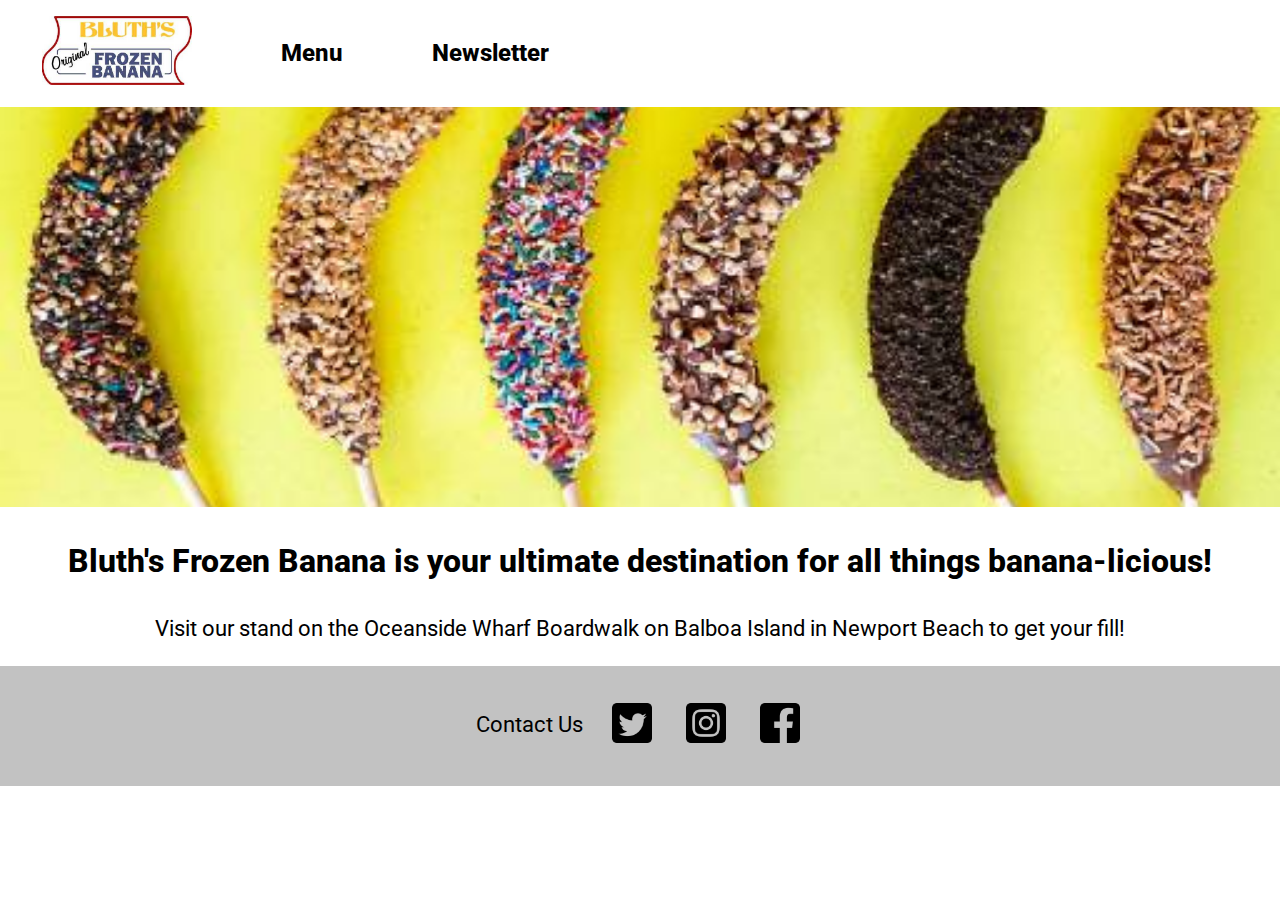
<file: index.html>
<!DOCTYPE html>
<html>
  <head>
    <meta charset="UTF-8" />
    <link rel="stylesheet" type="text/css" href="styles.css" />
    <link rel="preconnect" href="https://fonts.googleapis.com" />
    <link rel="preconnect" href="https://fonts.gstatic.com" crossorigin />
    <link
      href="https://fonts.googleapis.com/css2?family=Roboto&display=swap"
      rel="stylesheet"
    />
    <title>Bluth's Original Frozen Bananas</title>
    <link rel="icon" href="media/banana-icon.png" />
  </head>

  <body>
    <ul class="nav-bar">
      <li>
        <a href="#">
          <img
            src="media/bfb.jpg"
            alt="Bluth's Frozen Bananas logo"
            class="bfb-nav-logo"
          />
        </a>
      </li>

      <li><a href="menu.html" class="nav-option">Menu</a></li>

      <li><a href="newsletter.html" class="nav-option">Newsletter</a></li>
    </ul>

    <div class="banner-container">
      <img
        src="media/chocolate-bananas.jpg"
        alt="chocolate covered bananas"
        id="banner-image"
      />
    </div>

    <div class="home-page-text main-home-page-text">
      Bluth's Frozen Banana is your ultimate destination for all things
      banana-licious!
    </div>
    <div class="home-page-text secondary-home-page-text">
      Visit our stand on the Oceanside Wharf Boardwalk on Balboa Island in
      Newport Beach to get your fill!
    </div>

    <footer>
      <ul>
        <li>Contact Us</li>
        <li>
          <a href="https://twitter.com" target="_blank" class="social-icon"
            ><img src="media/twitter-icon.png" alt="twitter icon"
          /></a>
        </li>
        <li>
          <a href="https://instagram.com" target="_blank" class="social-icon"
            ><img src="media/instagram-icon.png" alt="instagram icon"
          /></a>
        </li>
        <li>
          <a href="https://facebook.com" target="_blank" class="social-icon"
            ><img src="media/facebook-icon.png" alt="facebook icon"
          /></a>
        </li>
      </ul>
    </footer>
  </body>
</html>
</file>
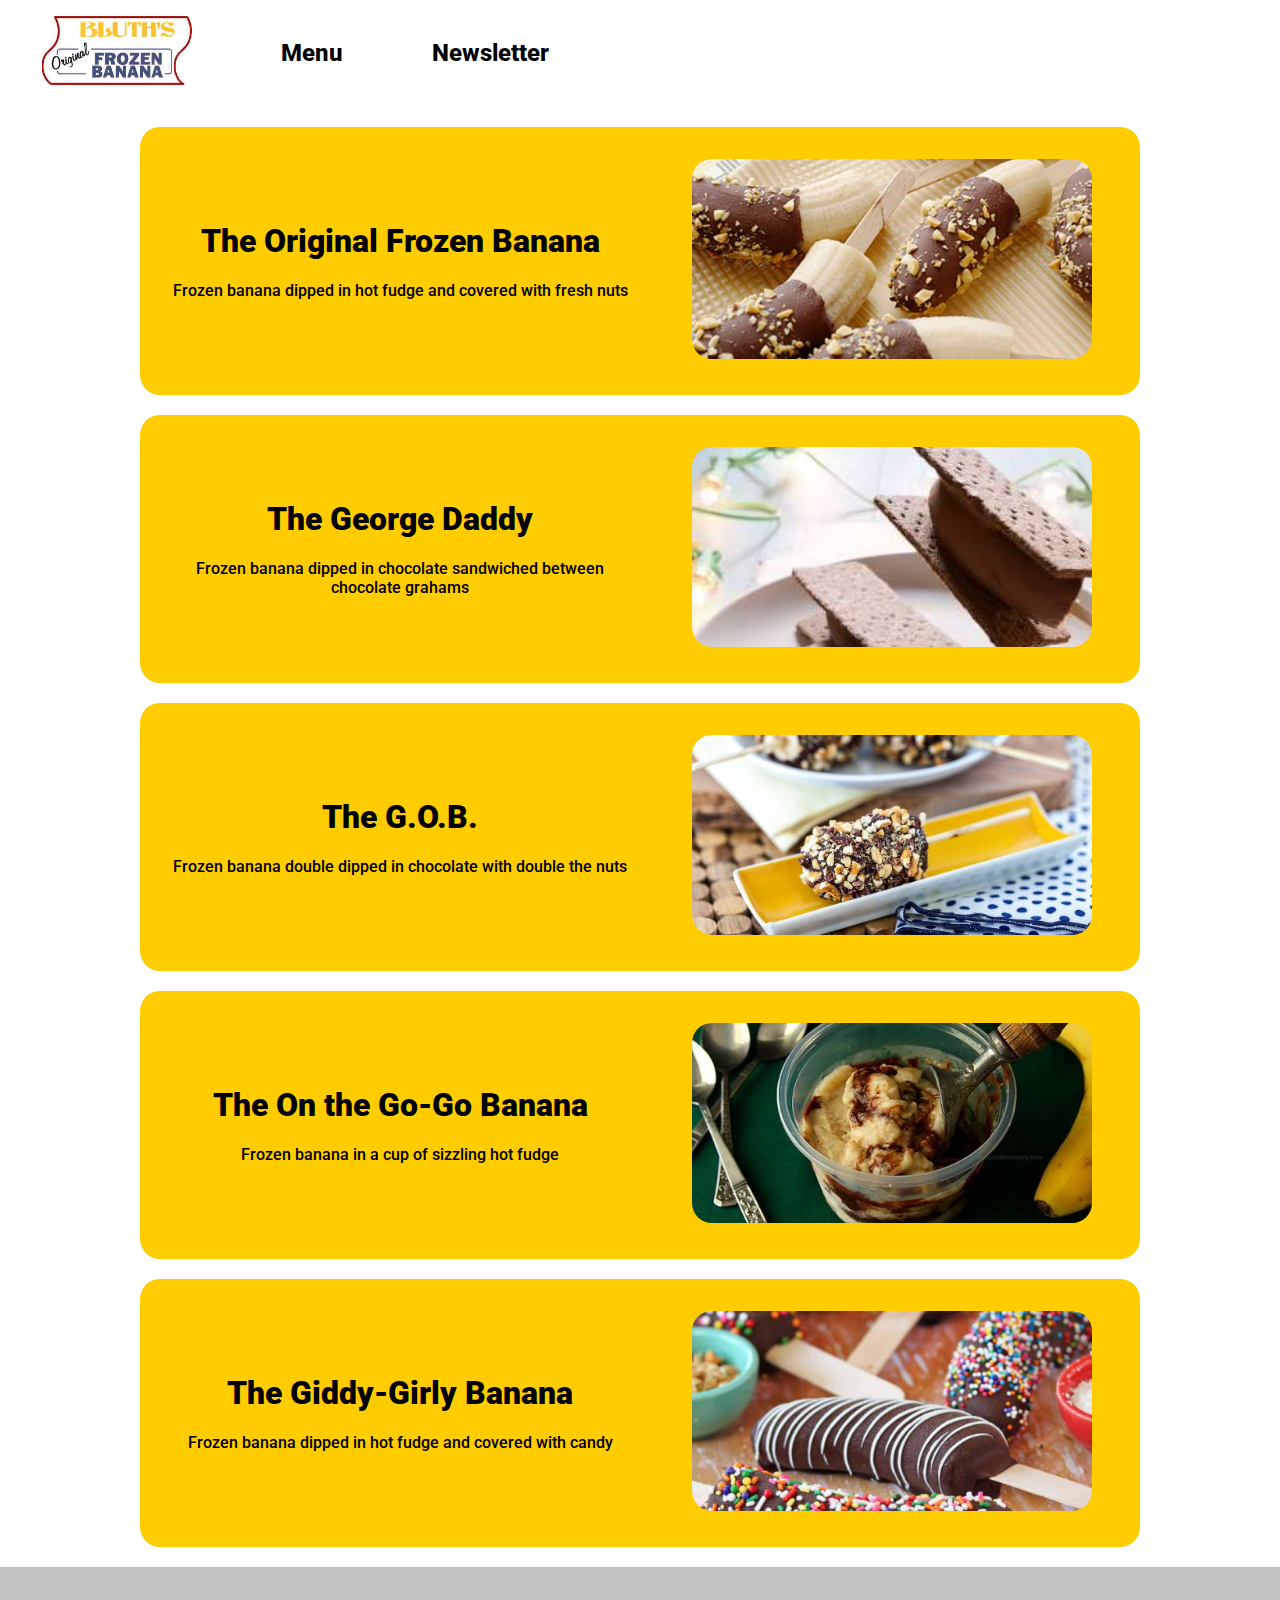
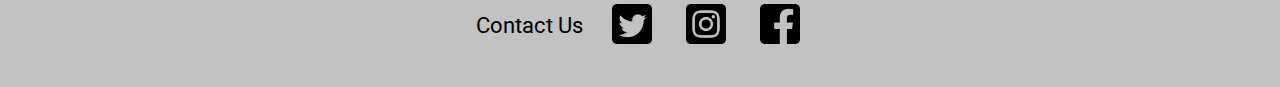
<file: menu.html>
<!DOCTYPE html>
<html>
  <head>
    <meta charset="UTF-8" />
    <link rel="stylesheet" type="text/css" href="styles.css" />
    <link rel="preconnect" href="https://fonts.googleapis.com" />
    <link rel="preconnect" href="https://fonts.gstatic.com" crossorigin />
    <link
      href="https://fonts.googleapis.com/css2?family=Roboto&display=swap"
      rel="stylesheet"
    />
    <title>Menu</title>
    <link rel="icon" href="media/banana-icon.png" />
  </head>

  <body>
    <ul class="nav-bar">
      <li>
        <a href="index.html">
          <img
            src="media/bfb.jpg"
            alt="Bluth's Frozen Bananas logo"
            class="bfb-nav-logo"
          />
        </a>
      </li>
      <li><a href="#" class="nav-option">Menu</a></li>
      <li><a href="newsletter.html" class="nav-option">Newsletter</a></li>
    </ul>

    <ul>
      <li class="menu-item-container">
        <div class="menu-item-text-container">
          <div class="menu-item-text-title">The Original Frozen Banana</div>
          <div class="menu-item-text-description">
            Frozen banana dipped in hot fudge and covered with fresh nuts
          </div>
        </div>
        <div class="menu-item-image-container">
          <img src="media/original-banana-menu.jpg" />
        </div>
      </li>

      <li class="menu-item-container">
        <div class="menu-item-text-container">
          <div class="menu-item-text-title">The George Daddy</div>
          <div class="menu-item-text-description">
            Frozen banana dipped in chocolate sandwiched between chocolate
            grahams
          </div>
        </div>
        <div class="menu-item-image-container">
          <img src="media/george-daddy-menu-item.jpeg" />
        </div>
      </li>

      <li class="menu-item-container">
        <div class="menu-item-text-container">
          <div class="menu-item-text-title">The G.O.B.</div>
          <div class="menu-item-text-description">
            Frozen banana double dipped in chocolate with double the nuts
          </div>
        </div>
        <div class="menu-item-image-container">
          <img src="media/the-gob-menu-item.jpeg" />
        </div>
      </li>

      <li class="menu-item-container">
        <div class="menu-item-text-container">
          <div class="menu-item-text-title">The On the Go-Go Banana</div>
          <div class="menu-item-text-description">
            Frozen banana in a cup of sizzling hot fudge
          </div>
        </div>
        <div class="menu-item-image-container">
          <img src="media/onthegogo-menu-item.jpeg" />
        </div>
      </li>

      <li class="menu-item-container">
        <div class="menu-item-text-container">
          <div class="menu-item-text-title">The Giddy-Girly Banana</div>
          <div class="menu-item-text-description">
            Frozen banana dipped in hot fudge and covered with candy
          </div>
        </div>
        <div class="menu-item-image-container">
          <img src="media/gg-menu-item.jpeg" />
        </div>
      </li>
    </ul>

    <footer>
      <ul>
        <li>Contact Us</li>
        <li>
          <a href="https://twitter.com" target="_blank" class="social-icon"
            ><img src="media/twitter-icon.png" alt="twitter icon"
          /></a>
        </li>
        <li>
          <a href="https://instagram.com" target="_blank" class="social-icon"
            ><img src="media/instagram-icon.png" alt="instagram icon"
          /></a>
        </li>
        <li>
          <a href="https://facebook.com" target="_blank" class="social-icon"
            ><img src="media/facebook-icon.png" alt="facebook icon"
          /></a>
        </li>
      </ul>
    </footer>
  </body>
</html>
</file>
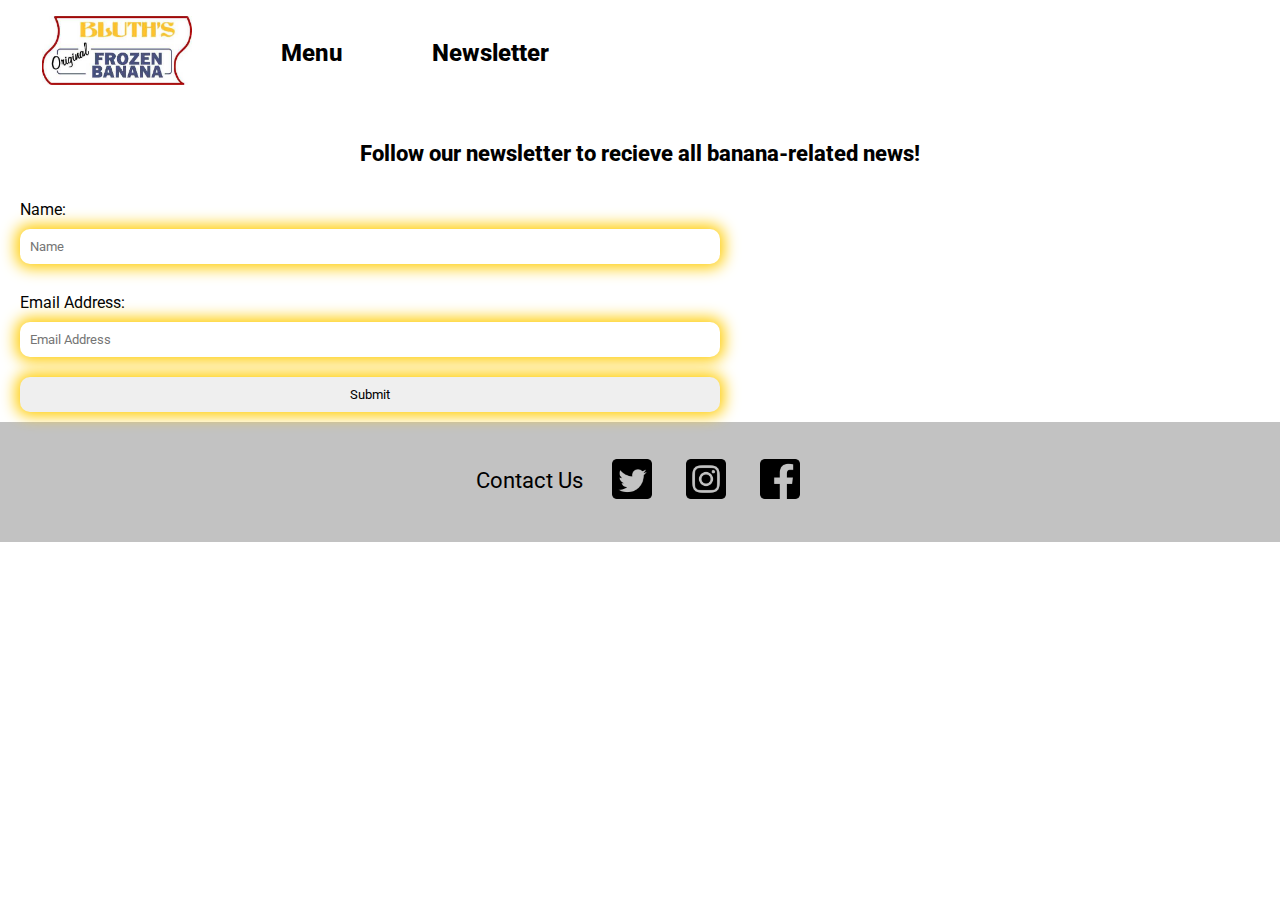
<file: newsletter.html>
<!DOCTYPE html>
<html>
  <head>
    <meta charset="UTF-8" />
    <link rel="stylesheet" type="text/css" href="styles.css" />
    <link rel="preconnect" href="https://fonts.googleapis.com" />
    <link rel="preconnect" href="https://fonts.gstatic.com" crossorigin />
    <link
      href="https://fonts.googleapis.com/css2?family=Roboto&display=swap"
      rel="stylesheet"
    />
    <title>Newsletter</title>
    <link rel="icon" href="media/banana-icon.png" />
    <style>
      form {
        margin: auto;
      }
      .banana-text {
        text-align: center;
        margin: 1.5em 2em;
        font-size: 1.4em;
        font-weight: 800;
      }

      form input {
        width: 100%;
        max-width: 700px;
        padding: 10px;
        margin: 10px 20px;
        border: 0;
        box-shadow: 0 0 15px 4px rgba(255, 204, 0, 1);
        border-radius: 10px;
      }

      form label {
        margin: 10px 20px;
      }

      @media (max-width: 750px) {
        form input {
          width: 90%;
        }
      }
    </style>
  </head>

  <body>
    <ul class="nav-bar">
      <li>
        <a href="index.html">
          <img
            src="media/bfb.jpg"
            alt="Bluth's Frozen Bananas logo"
            class="bfb-nav-logo"
          />
        </a>
      </li>

      <li><a href="menu.html" class="nav-option">Menu</a></li>

      <li><a href="#" class="nav-option">Newsletter</a></li>
    </ul>

    <div class="banana-text">
      Follow our newsletter to recieve all banana-related news!
    </div>
    <form action="#">
      <label for="name">Name: </label><br />
      <input type="text" id="name" placeholder="Name" />
      <br /><br />
      <label for="email_addy">Email Address: </label><br />
      <input type="text" id="email_addy" placeholder="Email Address" />
      <br />
      <input type="submit" value="Submit" class="submit-btn" />
    </form>

    <footer>
      <ul>
        <li>Contact Us</li>
        <li>
          <a href="https://twitter.com" target="_blank" class="social-icon"
            ><img src="media/twitter-icon.png" alt="twitter icon"
          /></a>
        </li>
        <li>
          <a href="https://instagram.com" target="_blank" class="social-icon"
            ><img src="media/instagram-icon.png" alt="instagram icon"
          /></a>
        </li>
        <li>
          <a href="https://facebook.com" target="_blank" class="social-icon"
            ><img src="media/facebook-icon.png" alt="facebook icon"
          /></a>
        </li>
      </ul>
    </footer>
  </body>
</html>
</file>
<file: styles.css>
* {
  margin: 0px;
  padding: 0px;
  font-family: "Roboto", sans-serif;
  box-sizing: border-box;
}

/* Home page, nav bar, and footer styling */

.nav-bar {
  margin-top: auto;
  margin-bottom: auto;
}

.nav-bar a {
  text-decoration: none;
  font-weight: 800;
  font-size: 1.5em;
  color: black;
  vertical-align: middle;
  padding: 1.1em;
}

@media (max-width: 590px) {
  .nav-bar a {
    padding: 0px;
  }
}

.nav-option:hover {
  background-color: #ffcc00;
  border-radius: 50px;
}

.nav-bar li {
  display: inline-block;
  padding: 1em;
}

.bfb-nav-logo {
  width: 150px;
}

.banner-container {
  display: flex;
  justify-content: center;
}

#banner-image {
  width: 100%;
  max-height: 400px;
  max-width: 1500px;
  object-fit: cover;
}

.home-page-text {
  text-align: center;
  margin: 1.1em;
}

.main-home-page-text {
  font-weight: 800;
  font-size: 2em;
}

.secondary-home-page-text {
  font-weight: 400;
  font-size: 1.4em;
}

footer {
  background-color: #c2c2c2;
  display: flex;
  justify-content: center;
  width: 100%;
  height: 120px;
}

footer ul {
  margin: auto;
}

footer ul li {
  display: inline-block;
  align-items: center;
  font-size: 1.4em;
  margin: 10px;
}

footer ul a {
  vertical-align: middle;
}

footer img {
  height: 40px;
}

.social-icon {
  margin: 0px 5px;
}

/* Menu Styling */
.menu-item-container {
  display: flex;
  background-color: #ffcc00;
  width: 80%;
  max-width: 1000px;
  margin: 20px auto;
  border-radius: 20px;
}

.menu-item-text-container {
  flex: 1;
  padding: 20px;
  margin: auto;
}

.menu-item-text-container div {
  text-align: center;
}

.menu-item-image-container {
  flex: 1;
}

.menu-item-image-container img {
  width: 400px;
  height: auto;
  max-height: 200px;
  object-fit: cover;
  border-radius: 20px;
  margin: 2em;
  object-fit: cover;
}

/* Removes image if screen becomes too small */
@media (max-width: 765px) {
  .menu-item-image-container {
    display: none;
  }
}

.menu-item-text-title {
  font-weight: 900;
  font-size: 2em;
}

.menu-item-text-description {
  font-weight: 500;
  font-size: 1em;
  margin-top: 1.3em;
}
</file>
